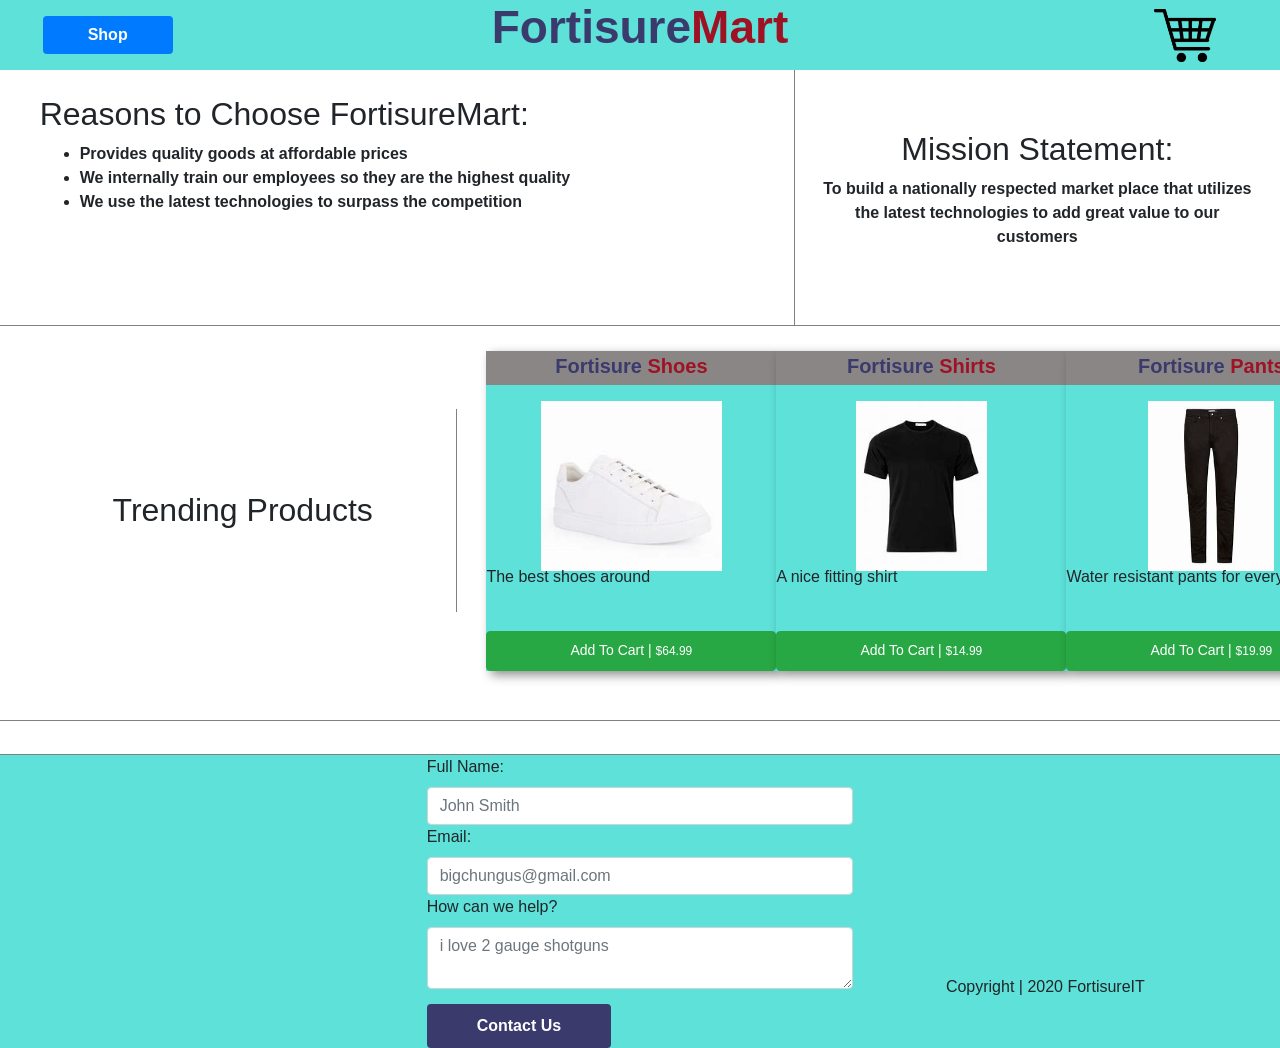
<file: index.html>
<!DOCTYPE html>
<html lang="en">
<head>
    <!-- meta tags -->
      <meta charset="UTF-8">
      <meta name="viewport" content="width=device-width, initial-scale=1.0">
    <!-- meta tags -->

    <!-- Links -->
      <link rel="stylesheet" href="https://maxcdn.bootstrapcdn.com/bootstrap/4.0.0/css/bootstrap.min.css" integrity="sha384-Gn5384xqQ1aoWXA+058RXPxPg6fy4IWvTNh0E263XmFcJlSAwiGgFAW/dAiS6JXm" crossorigin="anonymous">
      <link rel="stylesheet" href='./Public/Styles/custom-styles.css'>
    <!-- Links -->

    <!-- Scripts -->
      <script src="https://code.jquery.com/jquery-3.2.1.slim.min.js" integrity="sha384-KJ3o2DKtIkvYIK3UENzmM7KCkRr/rE9/Qpg6aAZGJwFDMVNA/GpGFF93hXpG5KkN" crossorigin="anonymous"></script>
      <script src="https://cdnjs.cloudflare.com/ajax/libs/popper.js/1.12.9/umd/popper.min.js" integrity="sha384-ApNbgh9B+Y1QKtv3Rn7W3mgPxhU9K/ScQsAP7hUibX39j7fakFPskvXusvfa0b4Q" crossorigin="anonymous"></script>
      <script src="https://maxcdn.bootstrapcdn.com/bootstrap/4.0.0/js/bootstrap.min.js" integrity="sha384-JZR6Spejh4U02d8jOt6vLEHfe/JQGiRRSQQxSfFWpi1MquVdAyjUar5+76PVCmYl" crossorigin="anonymous"></script>
    <!-- Scripts -->

  <style>
    
  </style>

    <title>Document</title>
</head>

<body>
  <div class='page-grid'>
    <!-- Navbar -->
      <div class='navbar-grid'>
        <button class='btn-shop btn btn-primary'>Shop</button> 
        <h1 style='grid-column: 2; text-align: center; color: #3B3A6D; font-weight: bold; font-size: 46px; margin-top: 0px; margin-bottom: 15px; padding-top: 15x;'>Fortisure<span style='color: #9F1224;'>Mart</span></h1>
        <img style='grid-column: 3; float: right;/* margin-top: 20px; margin-right: 100px;*/ margin: auto; margin-right: 15%; cursor: pointer;' src='./Public/Images/shopping-cart.png'>
      </div>
    <!-- Navbar -->

    <!-- Welcome Message -->
      <div class='our-info-grid'>
        <!-- Text Left --> 
          <div class='info-text-left'>
            <h2>Reasons to Choose FortisureMart:</h2>
            <ul>
              <li>Provides quality goods at affordable prices</li>

              <li>We internally train our employees so they are the highest quality</li>

              <li>We use the latest technologies to surpass the competition</li>
            </ul>
          </div>
        <!-- Text Left -->

        <!-- Text Right -->
          <div class='info-text-right'>
            <center><h2>Mission Statement:</h2></center>
            <p>To build a nationally respected market place that utilizes the latest technologies to add great value to our customers</p>
          </div>

      </div><hr>
    <!-- Welcome Message -->

    <!-- Products -->
        <!-- Product Container -->
          <div class='trending-container-grid'>
            <h2>Trending Products</h2>
            <!-- Product 1 -->
              <div class='product-card-one-grid'>
                <p class='product-header-text'>Fortisure <span style='color: #9F1224;'>Shoes</span></p>
                <img src='./Public/Images/Products/shoes-white.jpg'>
                <p>The best shoes around</p>
                <button class='btn btn-success'>Add To Cart | <span>$64.99</span></button>
              </div><br>
            <!-- Product 1 -->

            <!-- Product 2 -->
              <div class='product-card-two-grid'>
                <p class='product-header-text'>Fortisure <span style='color: #9F1224;'>Shirts</span></p>
                <img src='./Public/Images/Products/t-shirt-black.jpg'>
                <p>A nice fitting shirt</p>
                <button class='btn btn-success'>Add To Cart | <span>$14.99</span></button>
              </div><br>
            <!-- Product 2 -->

            <!-- Product 3 -->
              <div class='product-card-three-grid'>
                <p class='product-header-text'>Fortisure <span style='color: #9F1224;'>Pants</span></p>
                <img src='./Public/Images/Products/jeans-black.jpg'>
                <p>Water resistant pants for every occasion</p>
                <button class='btn btn-success'>Add To Cart | <span>$19.99</span></button>
              </div><br>
            <!-- Product 3 -->
            
          </div>
        <!-- Product Container -->
    <!-- Products -->

    <!-- Footer -->
      <div class='page-footer-grid'>
        <!-- Left -->
        <div class='footer-left'>

        </div>
        <!-- Left -->
        
        <!-- Center -->
          <div class='footer-center'>
            <form class='form-contact' action="">
              <label>Full Name:</label><br>
              <input type='text' class='form-control' placeholder="John Smith">

              <label>Email:</label><br>
              <input type='text' class='form-control' placeholder="bigchungus@gmail.com">

              <label>How can we help?</label><br>
              <textarea type='textarea' class='form-control' placeholder="i love 2 gauge shotguns"></textarea>

              <input type='submit' class='btn-contact-us btn btn-primary' value="Contact Us">
            </form>
          </div>
        <!-- Center -->

        <!-- Right -->
          <div class='footer-right'>
            <p>Copyright | 2020 FortisureIT</p>
          </div>
        <!-- Right -->
    <!-- Footer -->
  </div>
</body>
</html>
</file>
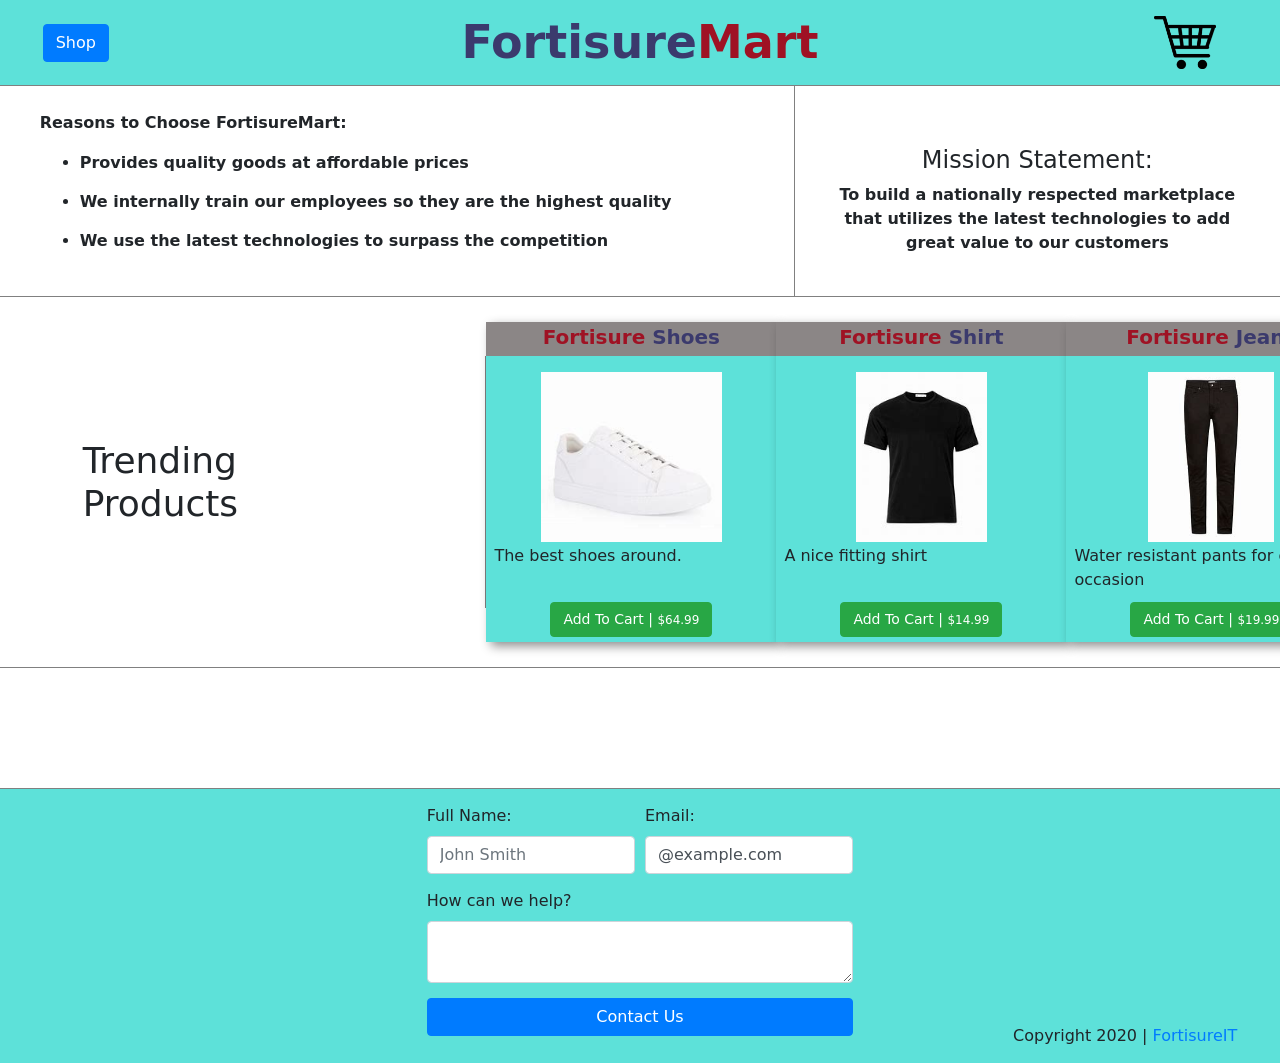
<file: FortisureMart-Template/index.html>
<!DOCTYPE html>
<html>
<head>
    <!-- Meta Tags -->
        <meta charset="UTF-8">
        <meta name="viewport" content="width=device-width, initial-scale=1, shrink-to-fit=no">
    <!-- Meta Tags -->

    <!-- Links -->
        <link rel='stylesheet' href="./Public/CSS/custom-styles.css">
        <link rel="stylesheet" href="https://maxcdn.bootstrapcdn.com/bootstrap/4.5.2/css/bootstrap.min.css">
    <!-- Links -->

    <!-- Scripts -->
        <script src="https://ajax.googleapis.com/ajax/libs/jquery/3.5.1/jquery.min.js"></script>
        <script src="https://maxcdn.bootstrapcdn.com/bootstrap/4.5.2/js/bootstrap.min.js"></script>
    <!-- Scripts -->

    <title>FortisureMart</title>
</head>

<body>
    <div class='page-grid'>
        <!-- Navigation Bar - Inline styles -->
            <div class='navbar-grid'>
                <button class='btn-shop btn btn-primary'
                        onclick="location.href='?'">
                Shop</button>
                        
                <h1 class='fortisuremart-logo'>
                    <span style='color: #3B3A6D;'>Fortisure</span><span style='color: #9F1224;'>Mart</span>
                </h1>
                    
                <img class='shopping-cart-img' src='./Public/Images/shopping-cart.png'>
            </div>
        <!-- Navigation Bar -->

        <!-- Informational Section - Internal styles -->
            <div class='our-info-grid'>
                <!-- Left Text -->
                    <div class="info-text-left">
                        <p>Reasons to Choose FortisureMart:</p>

                        <!-- Un-ordered List -->
                            <ul>
                                <li>
                                    Provides quality goods at affordable prices
                                </li>
                                <li>
                                    We internally train our employees so they are the highest quality
                                </li>
                                <li>
                                    We use the latest technologies to surpass the competition
                                </li>
                            </ul>
                        <!-- Un-ordered List -->
                    </div>
                <!-- Left Text -->
                
                <!-- Right Text -->
                    <div class="info-text-right">
                        <h4>Mission Statement:</h4>
                        <p>To build a nationally respected marketplace that utilizes the latest technologies to add great value to our customers</p>
                    </div>
                <!-- Right Text -->
            </div>
        <!-- Informational Section -->

        <!-- Trending Section - External Styles -->
            <div class='trending-container-grid'>
                <h2>Trending Products</h2>
                <!-- Card 1 -->
                    <div class='product-card-grid'>
                        <p class='product-header-text'>
                            <span>Fortisure</span>
                            <span>Shoes</span>
                        </p>
                        <img src='./Public/Images/Products/shoes-white.jpg'>
                        <p class='product-card-desc'>The best shoes around.</p>
                        <button class='btn-add-to-cart btn btn-success'>
                            Add To Cart | <span>$64.99</span>
                        </button>
                    </div>
                <!-- Card 1 -->

                <!-- Card 2 -->
                    <div class='product-card-grid'>
                        <p class='product-header-text'>
                            <span>Fortisure</span>
                            <span>Shirt</span>
                        </p>
                        <img src='./Public/Images/Products/t-shirt-black.jpg'>
                        <p class='product-card-desc'>A nice fitting shirt</p>
                        <button class='btn-add-to-cart btn btn-success'>
                            Add To Cart | <span>$14.99</span>
                        </button>
                    </div>
                <!-- Card 2 -->
                
                <!-- Card 3 -->
                    <div class='product-card-grid'>
                        <p class='product-header-text'>
                            <span>Fortisure</span>
                            <span>Jeans</span>
                        </p>
                        <img src='./Public/Images/Products/jeans-black.jpg'>
                        <p class='product-card-desc'>Water resistant pants for every occasion</p>
                        <button class='btn-add-to-cart btn btn-success'>
                            Add To Cart | <span>$19.99</span>
                        </button>
                    </div>
                <!-- Card 3 -->
            </div>
        <!-- Trending Section -->

    <!-- Footer -->
        <div class='footer-grid'>
            <div class='footer-left'>
            </div>

            <div class='footer-center'>
                <form class='form-contact' action="">
                    <div class="form-row">
                        <div class="col">
                            <label>Full Name:</label>
                            <input type="text" class="form-control" placeholder='John Smith'>
                        </div>
                        <div class="col">   
                            <label>Email:</label>
                            <input type="email" class="form-control" value="@example.com">
                        </div>
                    </div>

                    <label>How can we help?</label><br>
                    <textarea type="textarea" class="form-control"></textarea>
                    <input type='submit' class='btn-contact-us btn btn-primary' value='Contact Us'></input>
                </form>
            </div>

            <div class='footer-right'>
                Copyright 2020 | <a class='no-line-link' href='https://www.FortisureIT.com'>FortisureIT</a>
            </div>
        </div>
    <!-- Footer -->
    </div>
</body>
</html>
</file>
<file: Public/Styles/custom-styles.css>
*{

    font-family: 'Segoe UI', Tahoma, Geneva, Verdana, sans-serif;

}

.page-grid{
    display:grid;
    grid-template-columns: 1fr;
    grid-template-rows: auto auto auto auto;
}

.navbar-grid{
    grid-row: 1;
    display: grid;
    grid-template-columns: 1fr 1fr 1fr;
    grid-template-rows: auto;
    background-color: #5DE1D9;
    position: sticky;
    top: 0;
}

.our-info-grid{
    grid-row: 2;
    display: grid;
    grid-template-columns: 1fr 38%;
    grid-template-rows: auto;
    font-weight: bold;
    border-bottom: 1px solid gray;
}

.info-text-left{
    grid-column: 1;
    padding: 25px 5% 25px 5%
}

.info-text-right{
    grid-column: 2;
    text-align: center;
    border-left: 1px solid gray;
    padding: 60px 5% 60px 5%;
    height: 100%
}

.trending-container-grid{
    grid-row: 3;
    display: grid;
    grid-template-columns: 38% 1fr 1fr 1fr;
    grid-template-rows: auto;
    border-bottom: 1px solid gray;
}

.trending-container-grid > h2{
    grid-column: 1;
    margin: auto;
    padding: 17%;
    border-right: 1px solid gray;
    font-weight: normal;
    font-weight: 36px; 
}

.trending-container-grid > img{
    height: 170px;
    margin: auto;
}

html,
body{
    height: auto;
    background-color: #ffffff;
    margin: 0;
}

navbar h1{
    text-align: center;
}

.btn-shop{
    grid-column: 1;
    float: left;
    margin: auto;
    margin-left: 10%;
    padding: 7px 45px 7px 45px;
    font-weight: bold;
    border: none;
}

.product-card-one-grid,
.product-card-two-grid,
.product-card-three-grid{
    grid-row: 1;
    display: grid;
    grid-template-columns: 1fr;
    grid-template-rows: 50px 164px auto 40px;
    background-color: #5DE1D9;
    margin-top: 25px;
    margin-bottom: 25px;
    width: 290px;
    height: 320px;
    box-shadow: 5px 4px 10px 0px rgba(0, 0, 0, 0.45);
}

.product-card-one-grid{
    grid-column: 2;
}

.product-card-two-grid{
    grid-column: 3;
}

.product-card-three-grid{
    grid-column: 4;
}

.product-header-text{
    background-color: #8B8686;
    color: #3B3A6D;
    font-weight: bold;
    text-align: center;
    font-size: 20px;

}

.product-card-one-grid > img,
.product-card-two-grid > img,
.product-card-three-grid > img{
    height: 170px;
    margin: auto;
}

.product-card-one-grid > button,
.product-card-two-grid > button,
.product-card-three-grid > button{
    font-size: 14px;
}

.product-card-one-grid > button > span,
.product-card-two-grid > button > span,
.product-card-three-grid > button > span{
    font-size: 12px;
}

.page-footer-grid{
    grid-row: 5;
    display: grid;
    grid-template-columns: 1fr 1fr 1fr;
    grid-template-rows: auto;
    background-color: #5DE1D9;
    height: auto;
    padding-top: 15x;
    padding-bottom: 15x;
    border-top: 1px solid gray
}

.footer-left,
.footer-center,
.footer-right{
    grid-column: 1;
    grid-row: 1;
}

.footer-center{
    grid-column: 2
}

.footer-right{
    grid-column: 3;
    text-align: center;
    margin-right: 10%;
    margin-top: 220px;
}

.btn-contact-us{
    grid-column: 2;
    background-color: #3B3A6D;
    margin: auto;
    padding: 10px 50px 10px 50px;
    font-weight: bold;
    border: none;
}

.form-contact{
    grid-column: 2;
    width: 100%;
}

.form-contact > textarea,
.form-row{
    margin-bottom: 15px;
}
</file>
<file: FortisureMart-Template/Public/CSS/custom-styles.css>
* {
  -webkit-box-sizing: border-box;
          box-sizing: border-box;
  font-family: Segoe UI,Frutiger,Frutiger Linotype,Dejavu Sans,Helvetica Neue,Arial,sans-serif;
}

html,
body {
  height: auto;
  background-color: #ffffff;
}

.no-line-link {
  text-decoration: none !important;
}

.page-grid {
  display: -ms-grid;
  display: grid;
  -ms-grid-columns: 1fr;
      grid-template-columns: 1fr;
  -ms-grid-rows: auto auto auto 120px auto;
      grid-template-rows: auto auto auto 120px auto;
}

.navbar-grid {
  -ms-grid-row: 1;
  grid-row: 1;
  display: -ms-grid;
  display: grid;
  -ms-grid-columns: 1fr 1fr 1fr;
      grid-template-columns: 1fr 1fr 1fr;
  -ms-grid-rows: auto;
      grid-template-rows: auto;
  border-bottom: 1px solid gray;
  background-color: #5DE1D9;
  position: -webkit-sticky;
  position: sticky;
  top: 0;
}

.fortisuremart-logo {
  -ms-grid-column: 2;
  grid-column: 2;
  text-align: center;
  margin-top: 0px;
  margin-bottom: 15px;
  font-weight: bold;
  padding-top: 15px;
  font-size: 46px;
}

.shopping-cart-img {
  -ms-grid-column: 3;
  grid-column: 3;
  float: right;
  margin: auto;
  margin-right: 15%;
  cursor: pointer;
}

.our-info-grid {
  display: -ms-grid;
  display: grid;
  -ms-grid-columns: 1fr 38%;
      grid-template-columns: 1fr 38%;
  -ms-grid-rows: auto;
      grid-template-rows: auto;
  font-weight: bold;
  border-bottom: 1px solid gray;
}

.info-text-left {
  -ms-grid-column: 1;
  grid-column: 1;
  padding: 25px 5% 25px 5%;
}

ul > li {
  margin-bottom: 15px;
}

.info-text-right {
  -ms-grid-column: 2;
  grid-column: 2;
  text-align: center;
  border-left: 1px solid gray;
  padding: 60px 5% 25px 5%;
  height: 100%;
}

.trending-container-grid {
  display: -ms-grid;
  display: grid;
  -ms-grid-columns: 38% 1fr 1fr 1fr;
      grid-template-columns: 38% 1fr 1fr 1fr;
  -ms-grid-rows: auto;
      grid-template-rows: auto;
  border-bottom: 1px solid gray;
}

.trending-container-grid h2 {
  -ms-grid-column: 1;
  grid-column: 1;
  margin: auto;
  padding: 17%;
  border-right: 1px solid gray;
  font-weight: normal;
  font-size: 36px;
}

.trending-container-grid img {
  height: 170px;
  margin: auto;
}

.btn-add-to-cart {
  -ms-grid-row: 4;
  grid-row: 4;
  margin: auto;
  margin-bottom: 5px;
}

.btn-shop {
  -ms-grid-column: 1;
  grid-column: 1;
  float: left;
  background-color: #3B3A6D;
  margin: auto;
  margin-left: 10%;
  padding: 7px 45px 7px 45px;
  font-weight: bold;
  border: none;
}

.product-card-grid {
  grid-row: 0;
  display: -ms-grid;
  display: grid;
  -ms-grid-columns: 1fr;
      grid-template-columns: 1fr;
  -ms-grid-rows: 50px 164px auto 40px;
      grid-template-rows: 50px 164px auto 40px;
  background-color: #5DE1D9;
  margin-top: 25px;
  margin-bottom: 25px;
  width: 290px;
  height: 320px;
  -webkit-box-shadow: 5px 4px 10px 0px rgba(0, 0, 0, 0.45);
          box-shadow: 5px 4px 10px 0px rgba(0, 0, 0, 0.45);
}

.product-card-grid:nth-child(1) {
  -ms-grid-column: 1;
  grid-column: 1;
}

.product-card-grid:nth-child(2) {
  -ms-grid-column: 2;
  grid-column: 2;
}

.product-card-grid:nth-child(3) {
  -ms-grid-column: 3;
  grid-column: 3;
}

.product-header-text {
  background-color: #8B8686;
  font-weight: bold;
  text-align: center;
  font-size: 20px;
}

.product-header-text > span:nth-child(even) {
  color: #3B3A6D;
}

.product-header-text > span:nth-child(odd) {
  color: #9F1224;
}

.product-card-desc {
  margin: 8px;
}

.product-card-grid button {
  font-size: 14px;
}

.product-card-grid button span {
  font-size: 12px;
}

.footer-grid {
  -ms-grid-row: 5;
  grid-row: 5;
  display: -ms-grid;
  display: grid;
  -ms-grid-columns: 1fr 1fr 1fr;
      grid-template-columns: 1fr 1fr 1fr;
  -ms-grid-rows: auto;
      grid-template-rows: auto;
  background-color: #5DE1D9;
  height: auto;
  padding-top: 15px;
  padding-bottom: 15px;
  border-top: 1px solid gray;
}

.footer-left,
.footer-center,
.footer-right {
  -ms-grid-column: 1;
  grid-column: 1;
  -ms-grid-row: 1;
  grid-row: 1;
}

.footer-center {
  -ms-grid-column: 2;
  grid-column: 2;
}

.footer-right {
  -ms-grid-column: 3;
  grid-column: 3;
  text-align: right;
  margin-right: 10%;
  margin-top: 220px;
}

.btn-contact-us {
  -ms-grid-column: 2;
  grid-column: 2;
  background-color: #3B3A6D;
  width: 100%;
  padding: 10px 50px 10px 50px;
  font-weight: bold;
  border: none;
}

.form-contact {
  -ms-grid-column: 2;
  grid-column: 2;
  width: 100%;
}

.form-contact > textarea,
.form-row {
  margin-bottom: 15px;
}
/*# sourceMappingURL=custom-styles.css.map */
</file>
